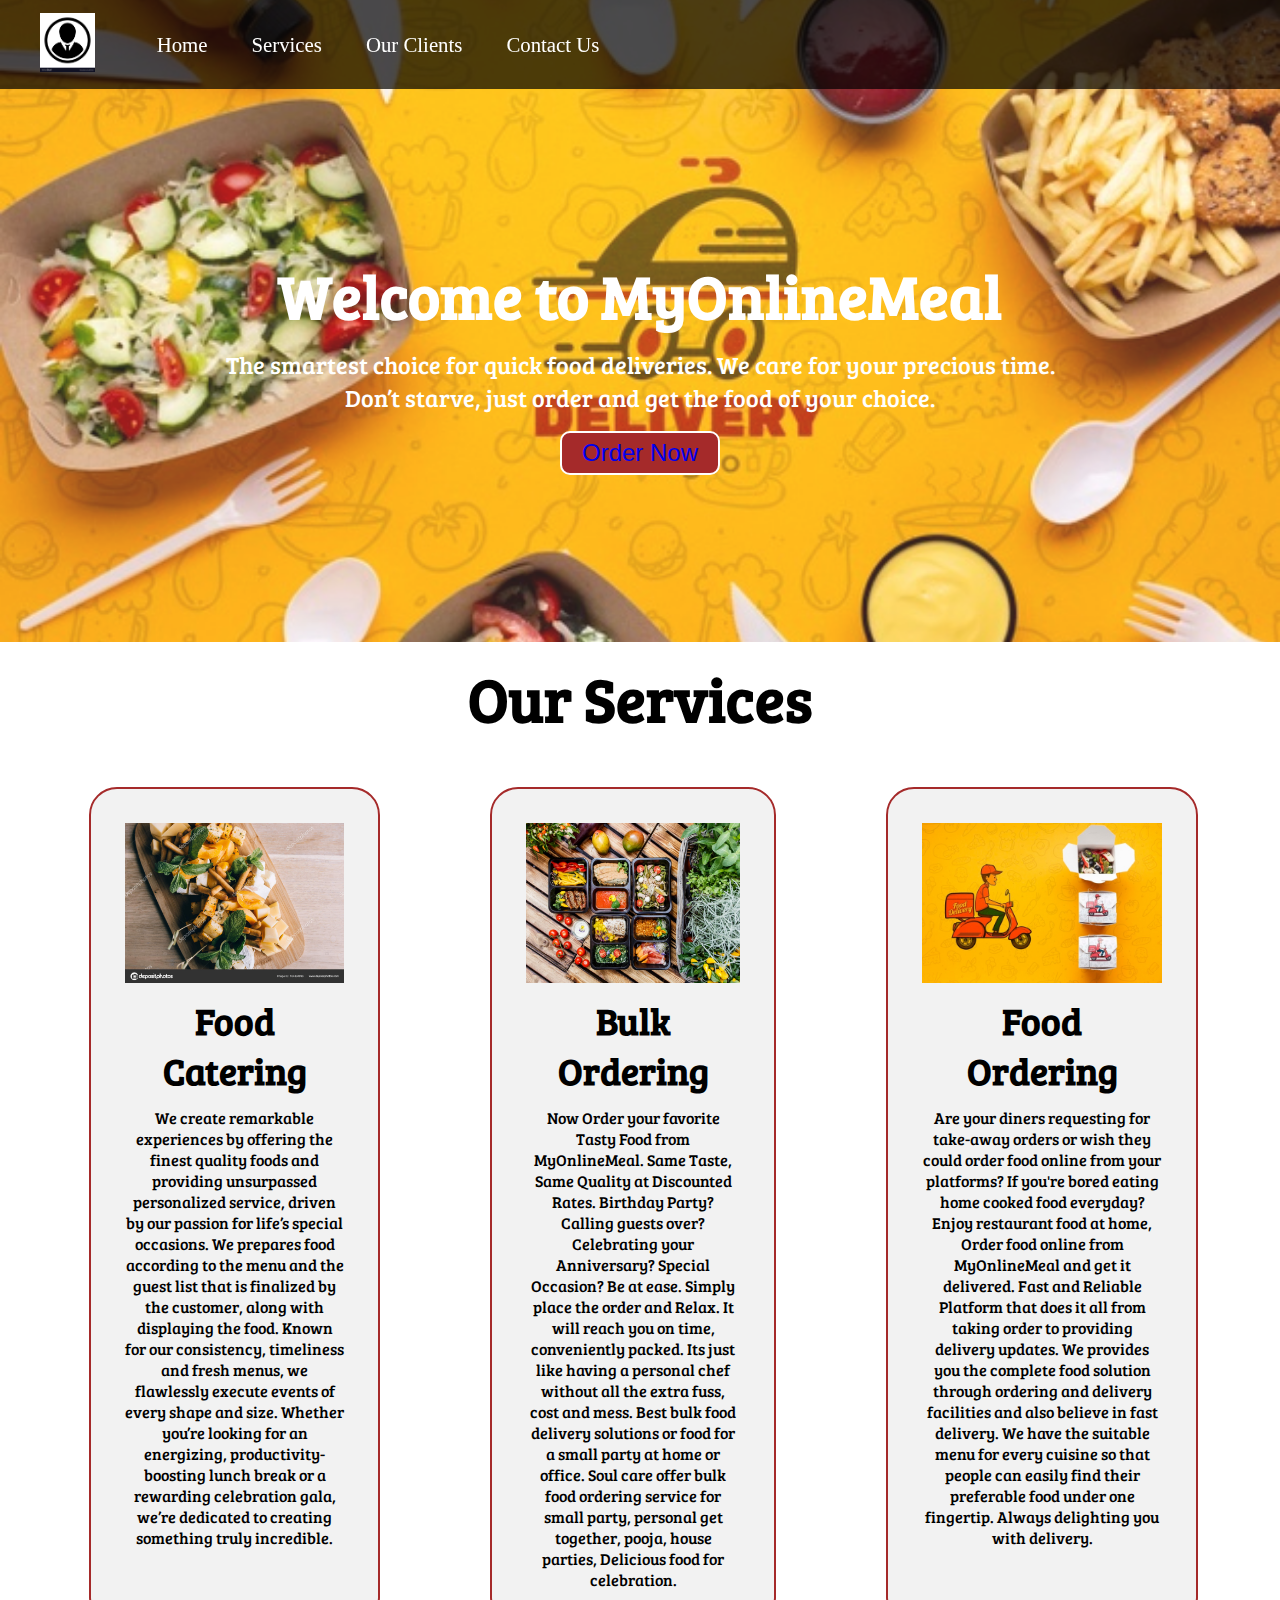
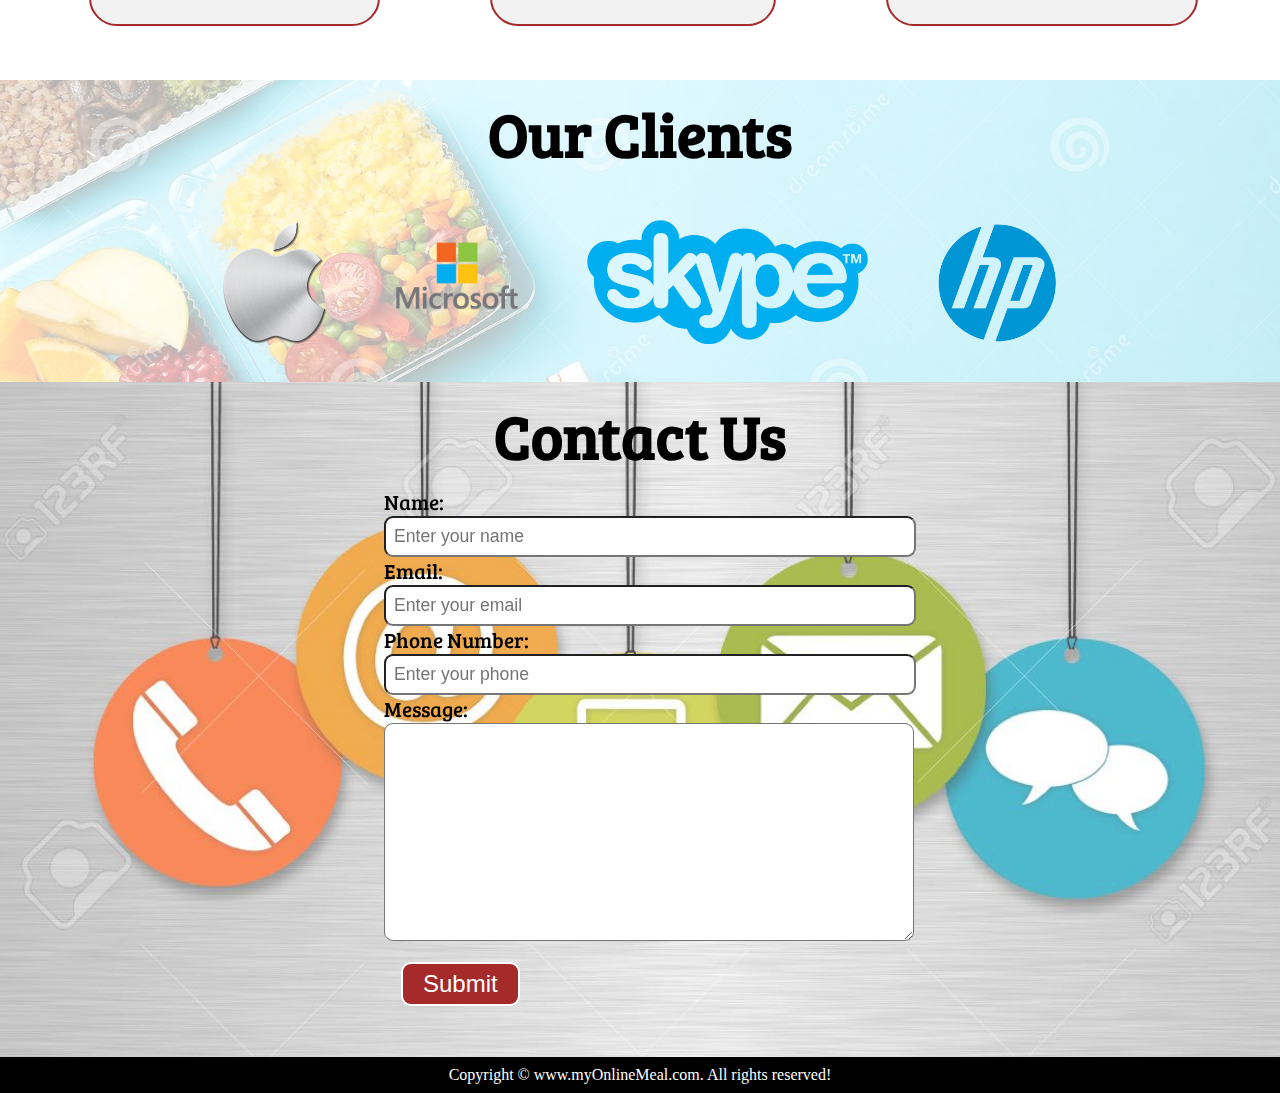
<file: index.html>
<!DOCTYPE html>
<html lang="en">

<head>
    <meta charset="UTF-8">
    <meta name="viewport" content="width=device-width, initial-scale=1.0">
    <meta http-equiv="X-UA-Compatible" content="ie=edge">
    <title>Best Online Food Delivery Service in India | MyOnlineMeal.com</title>
    <link rel="stylesheet" href="style.css">
    <link rel="stylesheet" media="screen and (max-width: 1170px)" href="phone.css">
    <link href="https://fonts.googleapis.com/css?family=Baloo+Bhai|Bree+Serif&display=swap" rel="stylesheet">
</head>

<body>
    <nav id="navbar">
        <div id="logo">
            <img src="logo.jpg" alt="MyOnlineMeal.com">
        </div>
        <ul>
            <li class="item"><a href="#home">Home</a></li>
            <li class="item"><a href="#services-container">Services</a></li>
            <li class="item"><a href="#client-section">Our Clients</a></li>
            <li class="item"><a href="#contact">Contact Us</a></li>
        </ul>
    </nav>

    <section id="home">
        <h1 class="h-primary">Welcome to MyOnlineMeal</h1>
        <p>The smartest choice for quick food deliveries. We care for your precious time. </p>
        <p>Don’t starve, just order and get the food of your choice. </p>
        <button class="btn"><a href="order.html" style="text-decoration:none";>Order Now</a></button>
    </section>

    <section id="services-container">
        <h1 class="h-primary center">Our Services</h1>
        <div id="services">
            <div class="box">
                <img src="img1.jpg" alt="">
                <h2 class="h-secondary center">Food Catering</h2>
                <p class="center">We create remarkable experiences by offering the finest quality foods and providing unsurpassed personalized service, driven by our passion for life’s special occasions. We prepares food according to the menu and the guest list that is finalized by the customer, along with displaying the food. Known for our consistency, timeliness and fresh menus, we flawlessly execute events of every shape and size. Whether you’re looking for an energizing, productivity-boosting lunch break or a rewarding celebration gala, we’re dedicated to creating something truly incredible.</p>
            </div>
            <div class="box">
                <img src="img2.jpg" alt="">
                <h2 class="h-secondary center">Bulk Ordering</h2>
                <p class="center">Now Order your favorite Tasty Food from MyOnlineMeal. Same Taste, Same Quality at Discounted Rates. Birthday Party? Calling guests over? Celebrating your Anniversary? Special Occasion? Be at ease. Simply place the order and Relax. It will reach you on time, conveniently packed. Its just like having a personal chef without all the extra fuss, cost and mess. Best bulk food delivery solutions or food for a small party at home or office. Soul care offer bulk food ordering service for small party, personal get together, pooja, house parties, Delicious food for celebration.</p>
            </div>
            <div class="box">
                <img src="img3.jpg" alt="">
                <h2 class="h-secondary center">Food Ordering</h2>
                <p class="center">Are your diners requesting for take-away orders or wish they could order food online from your platforms? If you're bored eating home cooked food everyday? Enjoy restaurant food at home, Order food online from MyOnlineMeal and get it delivered. Fast and Reliable Platform that does it all from taking order to providing delivery updates. We provides you the complete food solution through ordering and delivery facilities and also believe in fast delivery. We have the suitable menu for every cuisine so that people can easily find their preferable food under one fingertip. Always delighting you with delivery.</p>
            </div>
        </div>
    </section>
    <section id="client-section">
        <h1 class="h-primary center">Our Clients</h1>
        <div id="clients">
            <div class="client-item">
                <img src="logo1.png" alt="Our Client">
            </div>
            <div class="client-item">
                <img src="logo2.png" alt="Our Client">
            </div>
          
            <div class="client-item">
                <img src="logo4.png" alt="Our Client">
            </div>
            <div class="client-item">
                <img src="logo3.png" alt="Our Client">
            </div>
        </div>

    </section>

    <section id="contact">
        <h1 class="h-primary center">Contact Us</h1>
        <div id="contact-box">
            <form action="">
                <div class="form-group">
                    <label for="name">Name: </label>
                    <input type="text" name="name" id="name" placeholder="Enter your name">
                </div>
                <div class="form-group">
                    <label for="email">Email: </label>
                    <input type="email" name="name" id="email" placeholder="Enter your email">
                </div>
                <div class="form-group">
                    <label for="phone">Phone Number: </label>
                    <input type="phone" name="name" id="phone" placeholder="Enter your phone">
                </div>
                <div class="form-group">
                    <label for="message">Message: </label>
                    <textarea name="message" id="message" cols="30" rows="10"></textarea>
                </div>
                <div>
                	<button class="btn">Submit</button>
                </div>
            </form>
        </div>
    </section>

    <footer>
        <div class="center">
            Copyright &copy; www.myOnlineMeal.com. All rights reserved!
        </div>
    </footer>
</body>

</html>
</file>
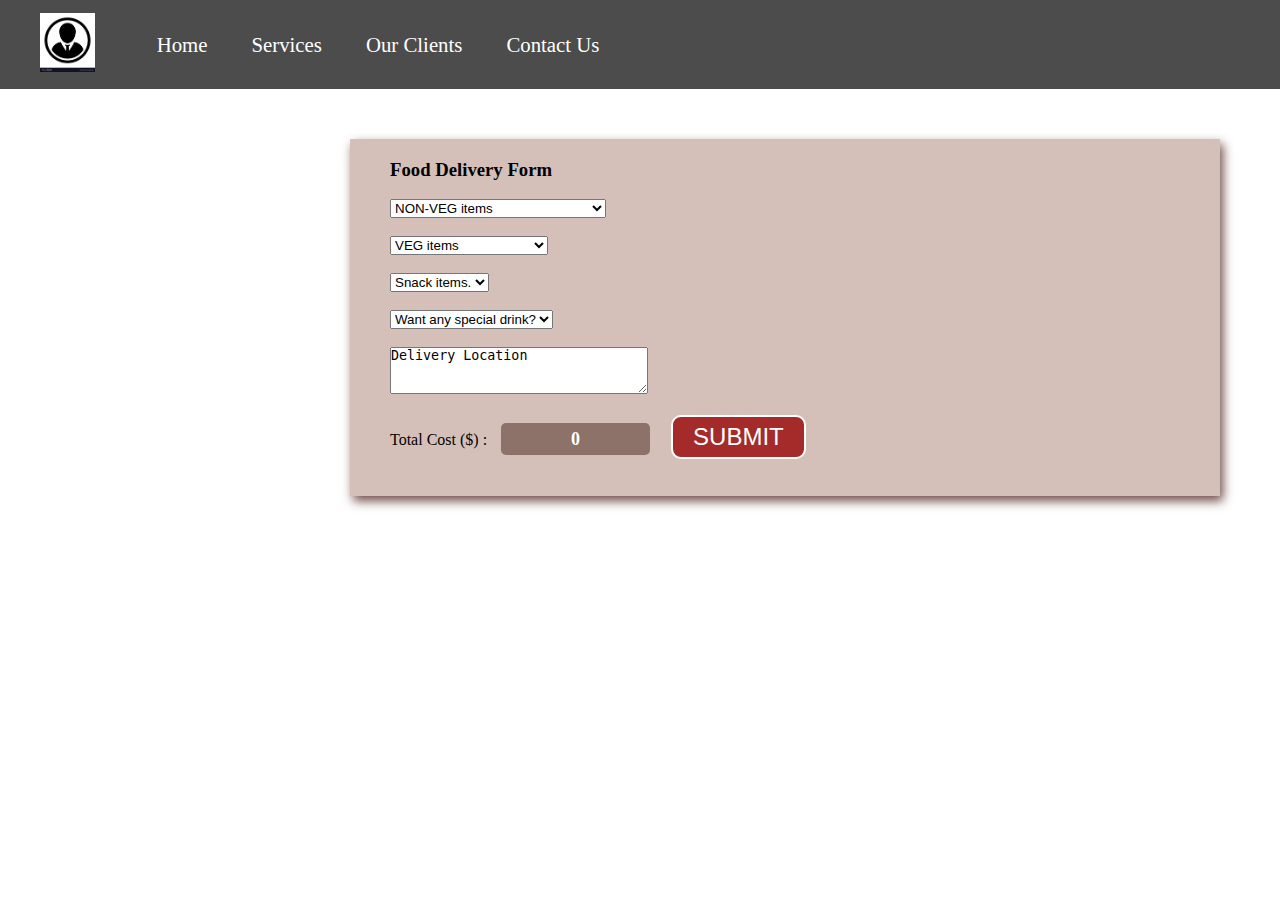
<file: order.html>
<!DOCTYPE html>
<html lang="en">

<head>
    <meta charset="UTF-8">
    <meta name="viewport" content="width=device-width, initial-scale=1.0">
    <meta http-equiv="X-UA-Compatible" content="ie=edge">
    <title>Best Online Food Delivery Service in India | MyOnlineMeal.com</title>
    <link rel="stylesheet" href="style.css">
    <script src="order.js"></script>
    <link rel="stylesheet" media="screen and (max-width: 1170px)" href="phone.css">
    <link href="https://fonts.googleapis.com/css?family=Baloo+Bhai|Bree+Serif&display=swap" rel="stylesheet">
</head>
<body>
    <nav id="navbar">
        <div id="logo">
            <img src="logo.jpg" alt="MyOnlineMeal.com">
        </div>
        <ul>
            <li class="item"><a href="index.html">Home</a></li>
            <li class="item"><a href="index.html">Services</a></li>
            <li class="item"><a href="index.html">Our Clients</a></li>
            <li class="item"><a href="index.html">Contact Us</a></li>
        </ul>
    </nav>
    <div class="container-fluid">
    <div class="row">
      <div class="col">
        
        <div class="online_food_delivery_box animated bounceInDown" id="input_box" >
          <h3>  Food Delivery Form </h3><br>
        <form action="#">
          <div class="form-group">
             <select class="form-control" id="non-veg" onchange="finalCost()">
              <option value="0">NON-VEG items</option>
              <option value="1">Hyderabadi chicken Dum Biryani</option>
              <option value="2">Egg Biryani</option>
              <option value="3">Mutton Biryani</option>
              <option value="4">prawns Biryani</option>
              <option value="5">Fish Biryani</option>
              <option value="6">Mutton keema Biryani</option>
               
             </select>
             <br><br>

             <select class="form-control" id="veg" onchange="finalCost()">
              <option value="0">VEG items</option>
             <option value="1">Vegetable Dum Biryani</option>
             <option value="2">Panner Biryani</option>
             <option value="3">Soya chunks Biryani </option>
               <option value="4">Veg rice</option>
             </select><br><br>
             <select class="form-control" id="Snack" onchange="finalCost()">
               <option value="0">Snack items.</option>
              <option value="1">Burger</option>
              <option value="2">Chicken Roll</option>
              <option value="3">Veg Roll</option>
              <option value="4">Panner Roll</option>
              <option value="5">French Fries</option>
             </select><br><br>
             <select class="form-control" id="specialdrink">
               <option value="0">Want any special drink?</option>
               <option value=2>Yes</option>
               <option value="0">No</option>
             </select>
             <br><br>
             <textarea  name="Address" rows="3" cols="30" id="Delivery_area">Delivery Location
               
             </textarea>
           </div>
              
             <div class="form-group">
                  <label>Total Cost ($) : </label>
                  <span id="result" style="background-color: #8c7269;color: #fff;padding: 6px 70px;font-weight: 600;font-size: 18px; margin-left: 10px;border-radius: 5px;">0</span>
                  <input type="button" value="SUBMIT" class="btn btn-primary" style="float: center" id="ok" onclick="ok_result()">
              </div>  
             
          </div>
        </form>

        <div class="result_box animated zoomIn" style="display: none;" id="okResult">
          <h3 class="result_box_text" id="ok_text"> Your order is successfully submitted. Please keep patience, we will come to you soon.<br><br><span> --  Thank You  -- </span></h3><br><br>
      </div>
      </div>
    </div>
  </div>
</body>
</html>
</file>
<file: phone.css>
/* Navigation */
#navbar {
    flex-direction: column;
}

#navbar ul li a{
    font-size: 1rem;
    padding: 0px 7px;
    padding-bottom: 8px;
}
/* Home section */
#home{
    height: 370px; 
    padding: 3px 28px;
}

#home::before{
    height: 480px; 
}

#home p{
    font-size: 13px;
}

/* Services section  */
#services{
    flex-direction: column;
}

#services .box { 
    padding: 14px;
    margin: 2px 0px; 
    margin-bottom: 20px;
}

/* Clients section */
#clients{
    flex-wrap: wrap;
}

#clients img{
    width: 66px;
    padding: 6px;
    height: auto;
}

/* Contact us section */
#contact-box form{
    width:80%;
}
/* Footer */

/* Utility classes */
.h-primary{
    font-size:26px;
}
.btn{
    font-size: 13px;
    padding: 4px 8px;
}
.online_food_delivery_box{
   width:64%;
   margin-top: 50px;
   margin-left: 20px;
   margin-right: 20px;
   margin-bottom: 60px;
   padding: 20px 40px 20px 20px;
   background-color: #d4c0b9;
   box-shadow: 3px 5px 10px #714c4a;

}
.result_box{
    margin-top: 15%;
    margin-left: 20px;
    margin-right: 20px;
    margin-bottom: 60px;
    padding: 20px 40px;
    background-color: #d4c0b9;
    box-shadow: 3px 5px 10px #8BC34A;
}
</file>
<file: style.css>
/* CSS Reset */
*{
    margin: 0;
    padding: 0;
}

html{
    scroll-behavior: smooth;
}

/* CSS Variables */
:root{
    --navbar-height: 59px;
}

/* Navigation Bar */
#navbar{
    display: flex;
    align-items: center;
    position: sticky;
    top: 0px;
}

#navbar::before{
    content: "";
    background-color: black;
    position: absolute;
    top:0px;
    left:0px;
    height: 100%;
    width:100%;
    z-index: -1;
    opacity: 0.7;
}

/* Navigation Bar: Logo and Image */
#logo{
    margin: 10px 34px;
}

#logo img{
    height: 59px;
    margin: 3px 6px;
}


/* Navigation Bar: List Styling */

#navbar ul{
    display: flex;
    font-family: 'Baloo Bhai', cursive;
}

#navbar ul li{ 
    list-style: none;
    font-size: 1.3rem;
}

#navbar ul li a{
    color: white;
    display: block;
    padding: 3px 22px;
    border-radius: 20px;
    text-decoration: none;
}

#navbar ul li a:hover{
    color: black;
    background-color: white;
}

/* Home Section */
#home{
    display: flex;
    flex-direction: column;
    padding:3px 200px;
    height: 550px;
    justify-content: center;
    align-items: center;
}

#home::before{ 
    content: "";
    position: absolute;
    background: url('bg1.jpg') no-repeat center center/cover;
    height: 642px;
    top:0px;
    left:0px;
    width: 100%;
    z-index: -1;
    opacity:0.89;
}

#home h1{
    color:white;
    text-align: center;
    font-family: 'Bree Serif', serif;
}

#home p{
    color:white;
    text-align: center;
    font-size: 1.5rem;
    font-family: 'Bree Serif', serif;
}
/* Services Section */
#services{
    margin: 34px;
    display: flex;
}
#services .box{ 
    border: 2px solid brown;
    padding: 34px;
    margin: 2px 55px;
    border-radius: 28px;
    background: #f2f2f2;
    margin-bottom: 20px;
}

#services .box img{ 
   height: 160px;
   margin: auto;
   display: block;
}

#services .box p{
    font-family: 'Bree Serif', serif;

} 

/* Clients Section */
#client-section{ 
    position: relative;
}

#client-section::before{
 content: "";
 position: absolute;
 background: url('bg.jpg') no-repeat center center/cover;
 width: 100%;
 height: 100%;
 z-index: -1;
 opacity: 0.3;
}

#clients{
    display: flex;
    justify-content: center;
    align-items: center;
}

.client-item{
    padding: 34px;
}

#clients img{
    height: 124px;
}


/* Contact Section */
#contact{
    position: relative;
}
#contact::before{
    content: "";
    position: absolute;
    width: 100%;
    height: 100%;
    z-index: -1;
    opacity: 0.7;
    background: url('contact.jpg') no-repeat center center/cover;

}
#contact-box{
    display: flex;
    justify-content: center;
    align-items: center;
    padding-bottom: 34px;
}
#contact-box input, 
#contact-box textarea{
    width: 100%;
    padding: 0.5rem;
    border-radius: 9px;
    font-size: 1.1rem;
} 

#contact-box form{
    width: 40%;
}

#contact-box label{
   font-size: 1.3rem;
   font-family: 'Bree Serif', serif;

}


footer{
    background: black;
    color: white;
    padding: 9px 20px;
}

/* Utility Classes */
.h-primary{
    font-family: 'Bree Serif', serif;
    font-size: 3.8rem;
    padding: 12px;
}

.h-secondary{
    font-family: 'Bree Serif', serif;
    font-size: 2.3rem;
    padding: 12px;
}

.btn{
    padding: 6px 20px;
    border: 2px solid white;
    background-color: brown;
    color: white;
    margin: 17px;
    font-size: 1.5rem;
    border-radius: 10px;
    cursor:pointer;
}

.center{
    text-align: center;
}
#output {
    background-color: #c5edf3;
    color: #463c39;
    font-size: 17px;
    padding: 30px 30px;
    width: 40%;
    border: 2px solid #009688;
    font-family: sans-serif;
    line-height: 1.8;
}
.web_design_box {
    margin-top: 30px;
    margin-left: 350px;
    margin-right: 350px;
    margin-bottom: 60px;
    padding: 40px 50px;
    background-color: #d9edf7;
    box-shadow: 3px 5px 10px #318f86;
}

.online_food_delivery_box {
    margin-top: 50px;
    margin-left: 350px;
    margin-right: 60px;
    margin-bottom: 60px;
    padding: 20px 40px;
    background-color: #d4c0b9;
    box-shadow: 3px 5px 10px #714c4a;
}
.result_box {
    margin-top: 15%;
    margin-left: 350px;
    margin-right: 60px;
    margin-bottom: 60px;
    padding: 20px 40px;
    background-color: #d4c0b9;
    box-shadow: 3px 5px 10px #8BC34A;
}
.result_box_text {
    color: #232222;
    font-size: 20px;
    text-align: center;
    padding-top:10px;
}
.result_box_text span {
    color: #614136;
    font-size: 26px;
    text-align: center;
}
</file>
